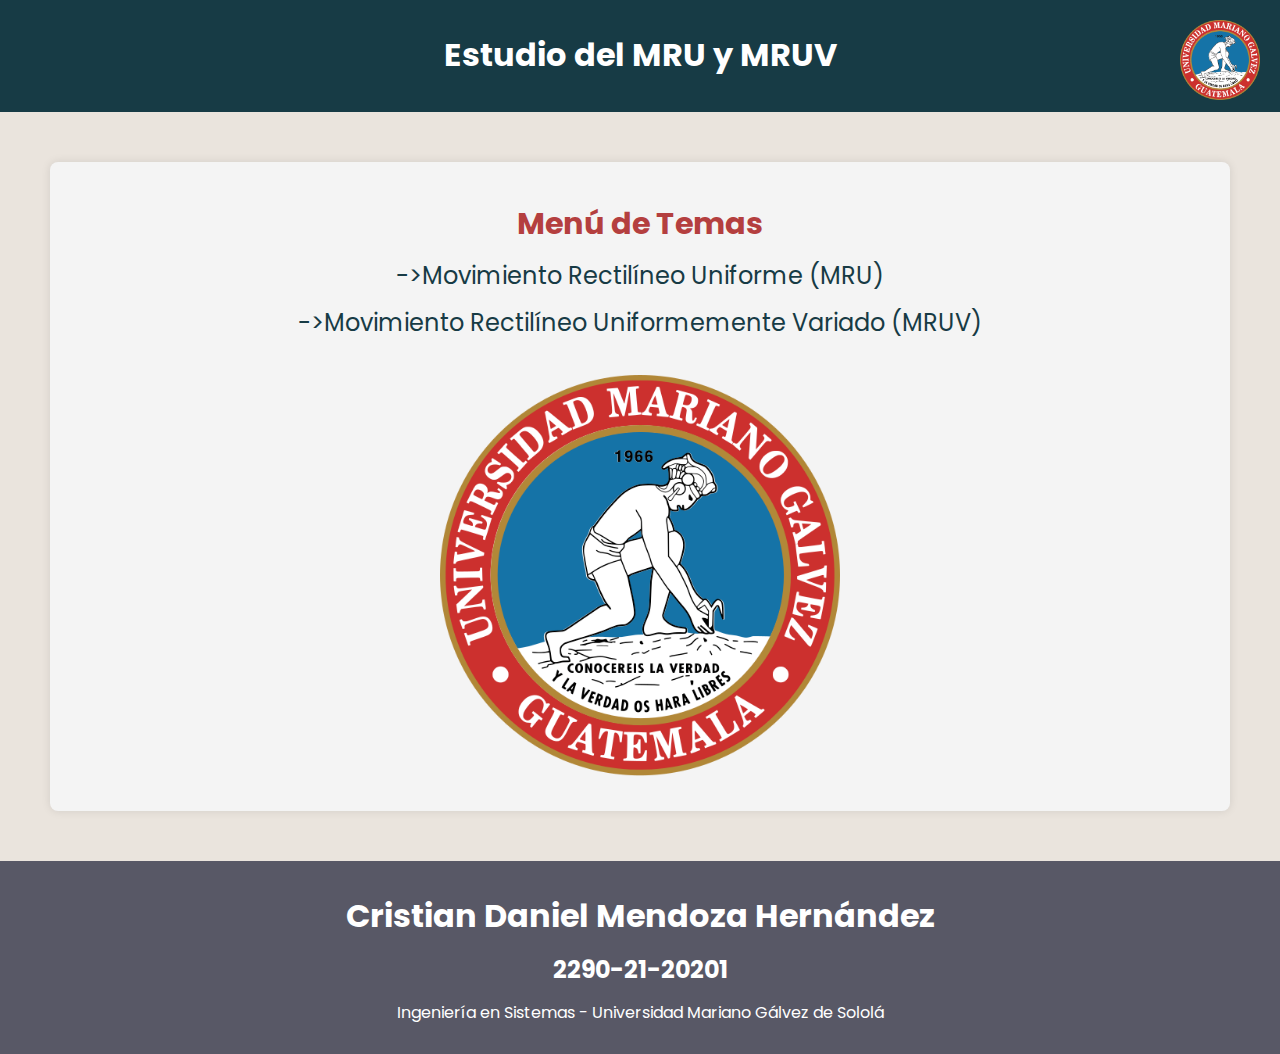
<file: index.html>
<!DOCTYPE html>
<html lang="en">
<head>
    <meta charset="UTF-8">
    <meta http-equiv="X-UA-Compatible" content="IE=edge">
    <meta name="viewport" content="width=device-width, initial-scale=1.0">
    <title>Inicio</title>
    <!-- Carga de fuentes desde Google Fonts -->
    <link href="https://fonts.googleapis.com/css2?family=Krub:wght@400;700&display=swap" rel="stylesheet">
    <!-- Pre-carga de archivos CSS para una mejora de rendimiento -->
    <link rel="preload" href="css/normalize.css" as="style">
    <link rel="preload" href="css/styles.css" as="style">
    <!-- Enlace a archivos CSS -->
    <link rel="stylesheet" href="css/normalize.css">
    <link rel="stylesheet" href="css/styles.css">
</head>
<body>
    <header>
        <h1><a class="titulo" href="index.html">Estudio del MRU y MRUV</a></h1>
        <!-- Asegurarse de que las rutas a las imágenes sean relativas y no comiencen con una barra, lo cual las haría absolutas desde la raíz -->
        <img src="img/Logo de la mariano.png" alt="Logo de la universidad" class="Logo">
    </header>
    <section class="menu-container">
        <article>
        <h2 class="tituloCalculo">Menú de Temas</h2>
        <nav>
            <ul>
                <!-- Corrección de las rutas a los archivos HTML en subdirectorios -->
                <li class="resaltar"><a href="pages/MRU.html">->Movimiento Rectilíneo Uniforme (MRU)</a></li>
                <li class="resaltar"><a href="pages/MRUV.html">->Movimiento Rectilíneo Uniformemente Variado (MRUV)</a></li>
            </ul>
            <br>
            <!-- Corrección de la ruta de imagen para consistencia -->
            <img src="img/Logo de la mariano.png" alt="Logo de la Universidad" class="LogoP">
        </nav>
        </article>
    </section>

<!--------------------------footer-------------------------->
    <footer>
        <h1>Cristian Daniel Mendoza Hernández</h1>
        <h2>2290-21-20201</h2>
        <p>Ingeniería en Sistemas - Universidad Mariano Gálvez de Sololá</p>
    </footer>
</body>
<!---------------------------------------fin pie de pagina--------------------------------------->
</html>
</file>
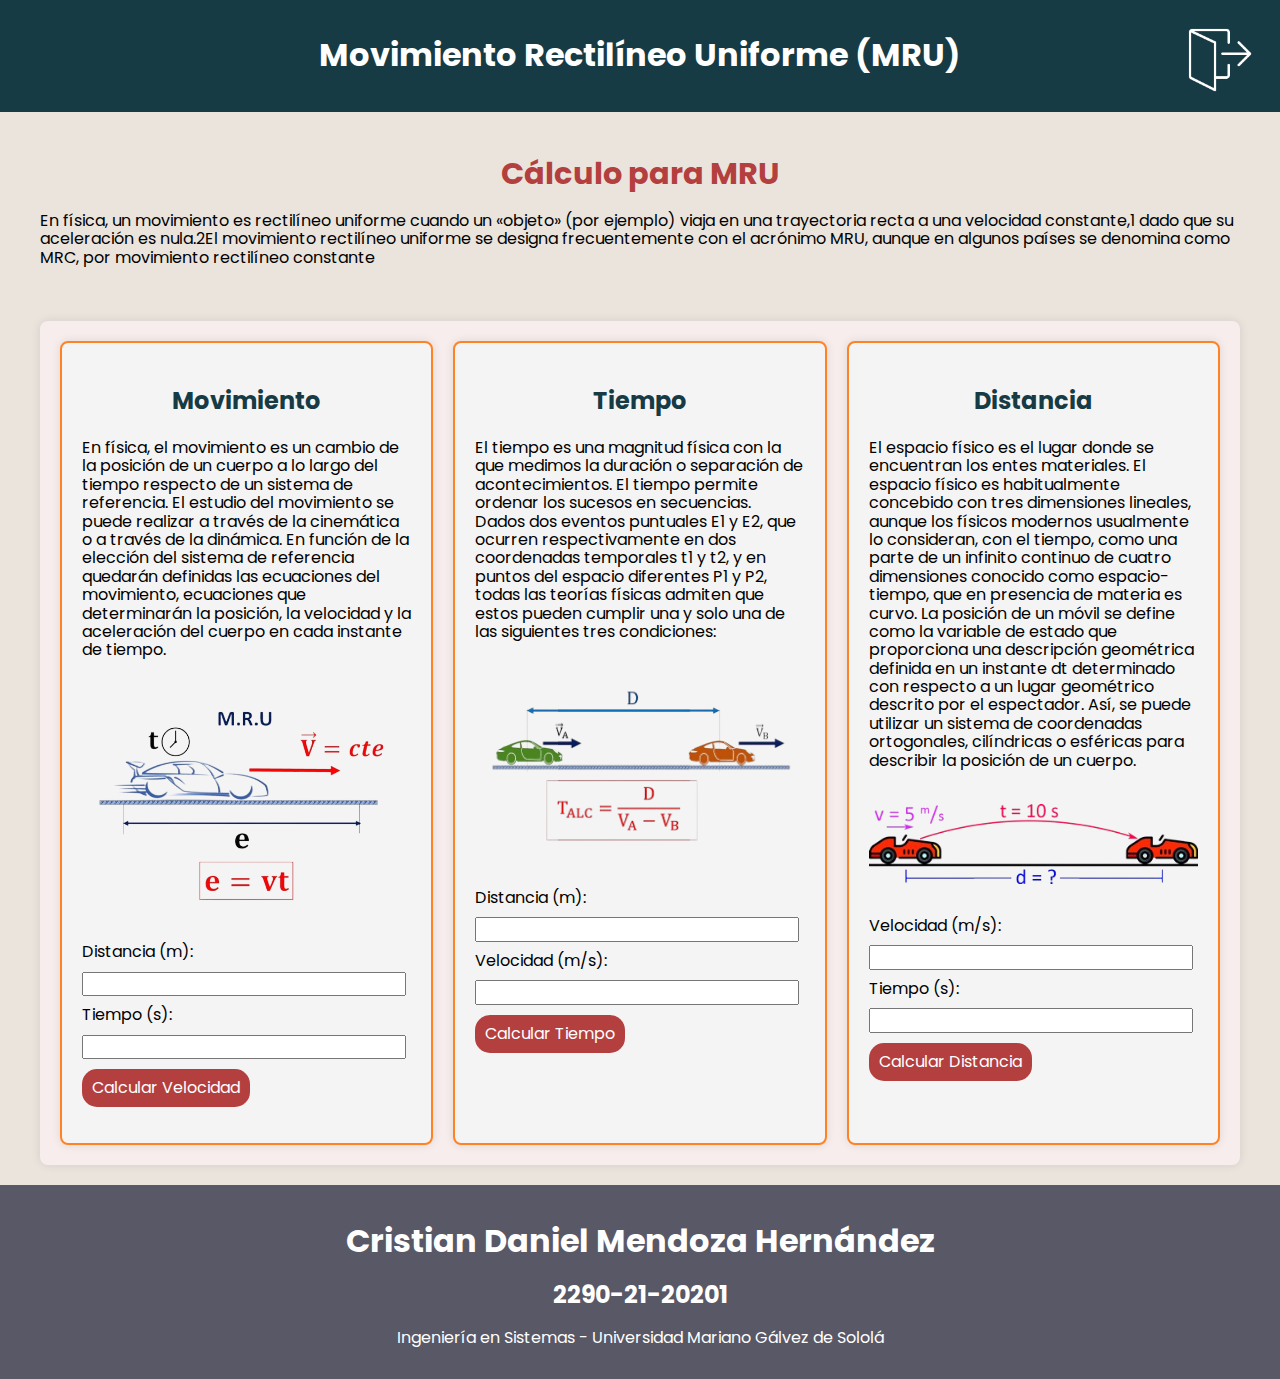
<file: pages/MRU.html>
<!DOCTYPE html>
<html lang="en">
<head>
    <meta charset="UTF-8">
    <meta http-equiv="X-UA-Compatible" content="IE=edge">
    <meta name="viewport" content="width=device-width, initial-scale=1.0">
    <title>MRU</title>
    <link href="https://fonts.googleapis.com/css2?family=Krub:wght@400;700&display=swap" rel="stylesheet">
    <link rel="preload" href="../css/normalize.css" as="style">
    <link rel="stylesheet" href="../css/normalize.css">
    <link rel="preload" href="../css/styles.css" as="style">
    <link rel="stylesheet" href="../css/styles.css">
</head>
<body>
    <header>
        <h1>Movimiento Rectilíneo Uniforme (MRU)</h1>
        <a href="../index.html"><img src="../img/exit.png" alt="Logo de la universidad" class="Logo"></a>
    </header>

    <section>
        <h2 class="tituloCalculo">Cálculo para MRU</h2>
        <p>En física, un movimiento es rectilíneo uniforme cuando un «objeto» (por ejemplo) viaja en una trayectoria recta a una velocidad constante,1​ dado que su aceleración es nula.2​El movimiento rectilíneo uniforme se designa frecuentemente con el acrónimo MRU, aunque en algunos países se denomina como MRC, por movimiento rectilíneo constante</p>
        <br>
        <!-- Contenedor de Formularios en Grid -->
        <article class="grid-container">
            <!-- Cálculo de Velocidad -->
            <form id="form-mru-velocidad">
                <h3 class="formTitulo">Movimiento</h3>
                <p>En física, el movimiento es un cambio de la posición de un cuerpo a lo largo del tiempo respecto de un sistema de referencia. El estudio del movimiento se puede realizar a través de la cinemática o a través de la dinámica. En función de la elección del sistema de referencia quedarán definidas las ecuaciones del movimiento, ecuaciones que determinarán la posición, la velocidad y la aceleración del cuerpo en cada instante de tiempo.</p>
                <br>
                <img src="../img/Movimiento.png" alt="">
                <br>    
                <br>
                <label for="distancia-vel">Distancia (m):</label>
                <input type="number" id="distancia-vel" required>
                <label for="tiempo-vel">Tiempo (s):</label>
                <input type="number" id="tiempo-vel" required>
                <button type="button" onclick="calcularVelocidad()">Calcular Velocidad</button>
                <p id="resultado-velocidad"></p>
            </form>

            <!-- Cálculo de Tiempo -->
            <form id="form-mru-tiempo">
                <h3 class="formTitulo">Tiempo</h3>
                <p>El tiempo es una magnitud física con la que medimos la duración o separación de acontecimientos. El tiempo permite ordenar los sucesos en secuencias. Dados dos eventos puntuales E1 y E2, que ocurren respectivamente en dos coordenadas temporales t1 y t2, y en puntos del espacio diferentes P1 y P2, todas las teorías físicas admiten que estos pueden cumplir una y solo una de las siguientes tres condiciones:</p>
                <br>
                <img src="../img/Tiempo.png" alt="">
                <br> 
                <br>
                <label for="distancia-tmp">Distancia (m):</label>
                <input type="number" id="distancia-tmp" required>
                <label for="velocidad-tmp">Velocidad (m/s):</label>
                <input type="number" id="velocidad-tmp" required>
                <button type="button" onclick="calcularTiempo()">Calcular Tiempo</button>
                <p id="resultado-tiempo"></p>
            </form>

            <!-- Cálculo de Distancia -->
            <form id="form-mru-distancia">
                <h3 class="formTitulo">Distancia</h3>
                <p>El espacio físico es el lugar donde se encuentran los entes materiales. El espacio físico es habitualmente concebido con tres dimensiones lineales, aunque los físicos modernos usualmente lo consideran, con el tiempo, como una parte de un infinito continuo de cuatro dimensiones conocido como espacio-tiempo, que en presencia de materia es curvo. La posición de un móvil se define como la variable de estado que proporciona una descripción geométrica definida en un instante dt determinado con respecto a un lugar geométrico descrito por el espectador. Así, se puede utilizar un sistema de coordenadas ortogonales, cilíndricas o esféricas para describir la posición de un cuerpo.</p>
                <br>
                <img src="../img/Distancia m.png" alt="">
                <br> 
                <br>    
                <label for="velocidad-dist">Velocidad (m/s):</label>
                <input type="number" id="velocidad-dist" required>
                <label for="tiempo-dist">Tiempo (s):</label>
                <input type="number" id="tiempo-dist" required>
                <button type="button" onclick="calcularDistancia()">Calcular Distancia</button>
                <p id="resultado-distancia"></p>
            </form>
        </article>
    </section>

<!--------------------------footer-------------------------->
    <footer>
        <h1>Cristian Daniel Mendoza Hernández</h1>
        <h2>2290-21-20201</h2>
        <p>Ingeniería en Sistemas - Universidad Mariano Gálvez de Sololá</p>
    </footer>
</body>
<!---------------------------------------fin pie de pagina--------------------------------------->
    <script src="../js/codigo.js"></script>
</body>
</html>
</file>
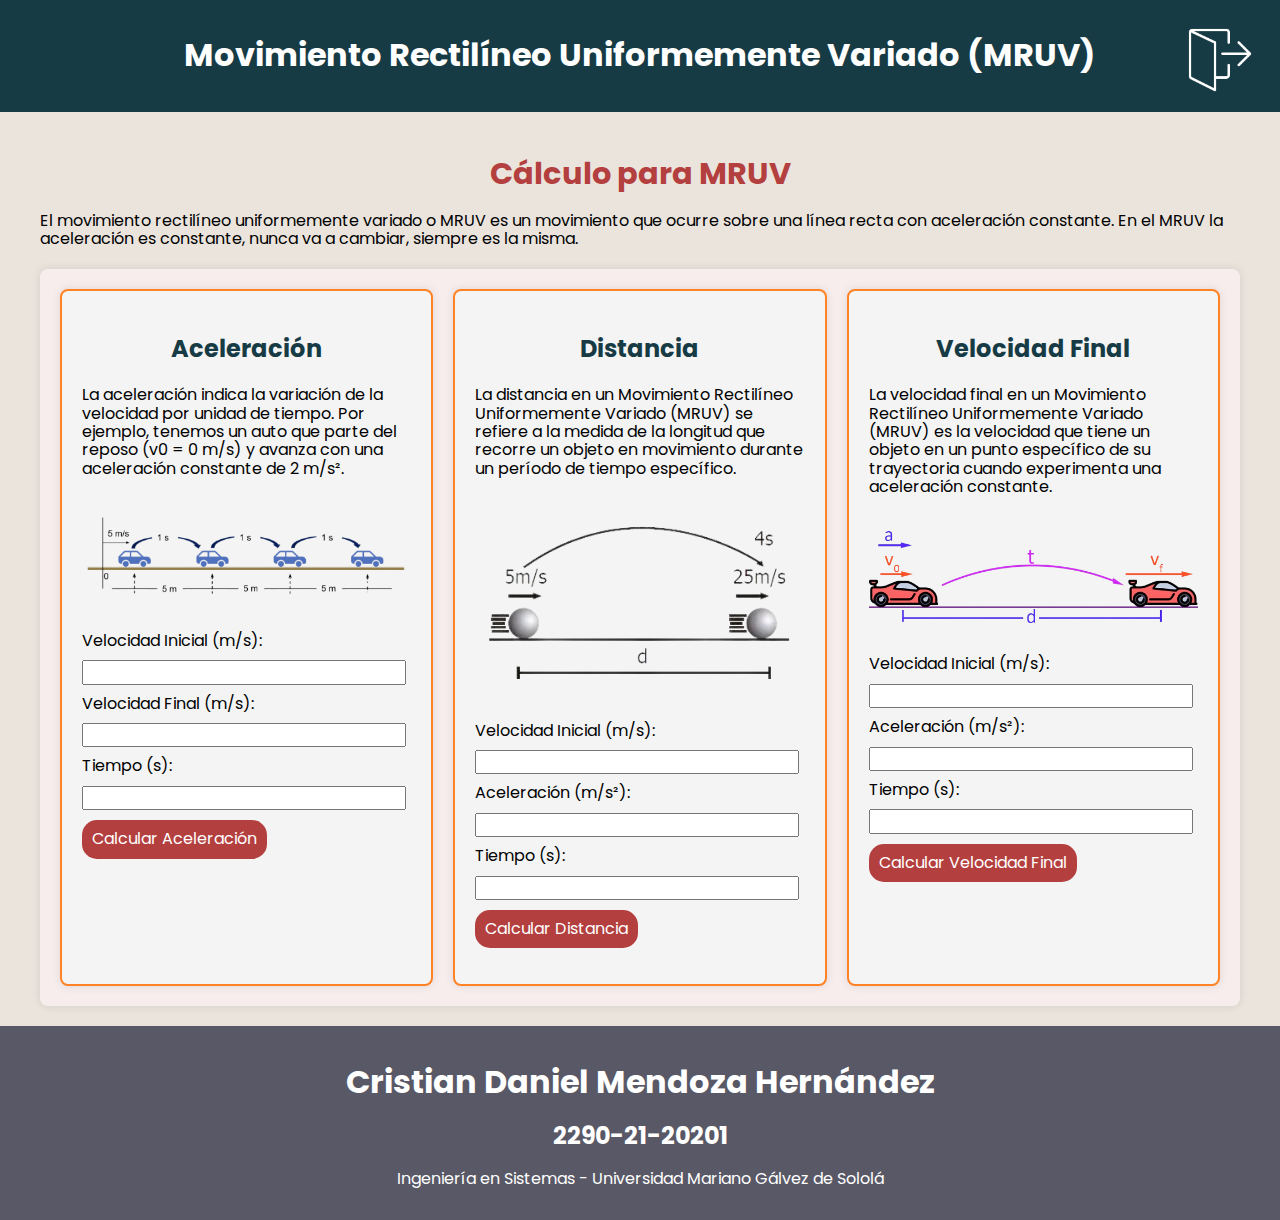
<file: pages/MRUV.html>
<!DOCTYPE html>
<html lang="en">
<head>
    <meta charset="UTF-8">
    <meta http-equiv="X-UA-Compatible" content="IE=edge">
    <meta name="viewport" content="width=device-width, initial-scale=1.0">
    <title>MRUV</title>
    <link href="https://fonts.googleapis.com/css2?family=Krub:wght@400;700&display=swap" rel="stylesheet">
    <!-- Ajuste de las rutas de los archivos CSS para que sean relativas -->
    <link rel="preload" href="../css/normalize.css" as="style">
    <link rel="stylesheet" href="../css/normalize.css">
    <link rel="preload" href="../css/styles.css" as="style">
    <link rel="stylesheet" href="../css/styles.css">
</head>
<body>
    <header>
        <h1>Movimiento Rectilíneo Uniformemente Variado (MRUV)</h1>
        <!-- Ajuste de la ruta de la imagen para que sea relativa -->
        <a href="../index.html"><img src="../img/exit.png" alt="Logo de la universidad" class="Logo"></a>
    </header>

    <section>
        <h2 class="tituloCalculo">Cálculo para MRUV</h2>
        <p>El movimiento rectilíneo uniformemente variado o MRUV es un movimiento que ocurre sobre una línea recta con aceleración constante. En el MRUV la aceleración es constante, nunca va a cambiar, siempre es la misma.</p>
        <article class="grid-container">
            <!-- Cálculo de Aceleración -->
            <form id="form-mruv-aceleracion">
                <h3 class="formTitulo">Aceleración</h3>
                <p>La aceleración indica la variación de la velocidad por unidad de tiempo. Por ejemplo, tenemos un auto que parte del reposo (v0 = 0 m/s) y avanza con una aceleración constante de 2 m/s².</p>
                <br>
                <!-- Ajuste de la ruta de la imagen para que sea relativa -->
                <img src="../img/aceleracion.png" alt="">
                <br><br>
                <label for="velocidad-inicial">Velocidad Inicial (m/s):</label>
                <input type="number" id="velocidad-inicial" required>
                <label for="velocidad-final">Velocidad Final (m/s):</label>
                <input type="number" id="velocidad-final" required>
                <label for="tiempo">Tiempo (s):</label>
                <input type="number" id="tiempo-acel" required>
                <button type="button" onclick="calcularAceleracion()">Calcular Aceleración</button>
                <p id="resultado-aceleracion"></p>
            </form>

            <!-- Cálculo de Distancia -->
            <form id="form-mruv-distancia">
                <h3 class="formTitulo">Distancia</h3>
                <p>La distancia en un Movimiento Rectilíneo Uniformemente Variado (MRUV) se refiere a la medida de la longitud que recorre un objeto en movimiento durante un período de tiempo específico.</p>
                <br>
                <!-- Ajuste de la ruta de la imagen para que sea relativa -->
                <img src="../img/Distancia.png" alt="">
                <br><br>
                <label for="velocidad-inicial">Velocidad Inicial (m/s):</label>
                <input type="number" id="velocidad-inicial-dist" required>
                <label for="aceleracion">Aceleración (m/s²):</label>
                <input type="number" id="aceleracion-dist" required>
                <label for="tiempo">Tiempo (s):</label>
                <input type="number" id="tiempo-dist" required>
                <button type="button" onclick="calcularDistanciaMRUV()">Calcular Distancia</button>
                <p id="resultado-distancia-mruv"></p>
            </form>

            <!-- Cálculo de Velocidad Final -->
            <form id="form-mruv-velocidad-final">
                <h3 class="formTitulo">Velocidad Final</h3>
                <p>La velocidad final en un Movimiento Rectilíneo Uniformemente Variado (MRUV) es la velocidad que tiene un objeto en un punto específico de su trayectoria cuando experimenta una aceleración constante.</p>
                <br>
                <!-- Ajuste de la ruta de la imagen para que sea relativa -->
                <img src="../img/Velocidad Final.png" alt="">
                <br><br>
                <label for="velocidad-inicial">Velocidad Inicial (m/s):</label>
                <input type="number" id="velocidad-inicial-final" required>
                <label for="aceleracion">Aceleración (m/s²):</label>
                <input type="number" id="aceleracion-final" required>
                <label for="tiempo">Tiempo (s):</label>
                <input type="number" id="tiempo-final" required>
                <button type="button" onclick="calcularVelocidadFinal()">Calcular Velocidad Final</button>
                <p id="resultado-velocidad-final"></p>
            </form>
        </article>
    </section>

    <!-- Ajuste de la ruta del archivo JavaScript para que sea relativa -->
    <script src="../js/codigo.js"></script>

    <footer>
        <h1>Cristian Daniel Mendoza Hernández</h1>
        <h2>2290-21-20201</h2>
        <p>Ingeniería en Sistemas - Universidad Mariano Gálvez de Sololá</p>
    </footer>
</body>
</html>
</file>
<file: css/styles.css>
@import url('https://fonts.googleapis.com/css2?family=Poppins:ital,wght@0,100;0,200;0,300;0,400;0,500;0,600;0,700;0,800;0,900;1,100;1,200;1,300;1,400;1,500;1,600;1,700;1,800;1,900&display=swap');
/* Custom propeties */
:root {
    --Color1: #173B45;
    --Color2: #B43F3F;
    --Color3: #FF8225;
    --Color4: #F8EDED;
    --Color5: #585866;
    --Color6: #EAE4DD;
    --secundarioOscuro: #rgb(233,287,2);
    --blanco: #fff;
    --negro: #000000;
    --fuentePrincipal: 'Poppins';
}
body {
    font-family: 'Poppins';
    margin: 0;
    padding: 0;
    background-color: var(--Color6);
}

header {
    background-color: var(--Color1);
    color: white;
    text-align: center;
    padding: 1em 0;
}
.Logo{
    position: absolute;
    top: 20px;
    right: 20px;
    width: 80px;
}
.LogoP{
    width: 400px;
}
.resaltar li :hover{
    background-color: var(--Color3);
}
.formTitulo{
    color: var(--Color1);
    font-size: 1.5rem;
}
.tituloCalculo{
    color: var(--Color2);
    font-size: 1.9rem;
}
footer {
    background-color: var(--Color5);
    color: var(--blanco);
    text-align: center;
    padding: 1em 0;
    position: relative;
    bottom: 0;
    width: 100%;
}

.grid-container {
    background-color: var(--Color4);
    display: grid;
    grid-template-columns: 1fr;
    gap: 20px;
    padding: 20px;
    max-width: 1200px;
    margin: auto;
}

/* Estilos para Section */
section {
    padding: 20px;
    margin: 0 auto;
    max-width: 1200px;
}

section h2 {
    text-align: center;
    margin-bottom: 20px;
}

/* Grid para Formularios */
.grid-container {
    display: grid;
    grid-template-columns: repeat(auto-fit, minmax(250px, 1fr));
    gap: 20px;
    margin-top: 20px;
}

article {
    background-color: #f4f4f4;
    padding: 20px;
    border-radius: 8px;
    box-shadow: 0 0 10px rgba(0, 0, 0, 0.1);
}


/* Grid para formularios */
.grid-container {
    display: grid;
    grid-template-columns: repeat(auto-fit, minmax(250px, 1fr));
    gap: 20px;
    margin-top: 20px;
}
#form-mruv-descripcion {
    grid-column: span 3; /* Ocupará 2 columnas */
}
form {
    background-color: #f4f4f4;
    padding: 20px;
    border-radius: 8px;
    box-shadow: 0 0 10px rgba(0, 0, 0, 0.1);
    border-top: #707070 solid 2px;
    border: var(--Color3) solid 2px;
}

form label, form input, form button {
    display: block;
    margin-bottom: 10px;
}

form button {
    padding: 10px;
    background-color: var(--Color2);
    color: white;
    border: none;
    cursor: pointer;
    border-radius: 15px;
}

form button:hover {
    background-color: var(--Color3);
}

.menu-container {
    text-align: center;
    padding: 50px;
}

h3{
    text-align: center;
}

ul {
    list-style: none;
    padding: 0;
}

li {
    margin: 20px 0;
}
img {
    max-width: 100%;
    height: auto; /* Mantiene la proporción de la imagen */
}
a {
    font-size: 1.5em;
    text-decoration: none;
    color: var(--Color1);
}

.titulo{
    font-size: 1em;
    text-decoration: none;
    color: var(--blanco);
}

/* Imágenes */
section img {
    width: 100%;
    height: auto;
    margin-bottom: 10px;
}

/* Media Queries para dispositivos móviles */
/* Estilos responsivos */
@media (max-width: 768px) {
    header, footer {
        font-size: 1rem;
    }


    form {
        padding: 15px;
    }

    button {
        padding: 8px;
    }

    header {
        flex-direction: column; /* El contenido se apilará en lugar de estar en una fila */
        text-align: center;
    }

    header h1 {
        font-size: 1.5rem; /* Reducción del tamaño del texto en pantallas pequeñas */
    }

    header .Logo {
        max-width: 100px; /* Tamaño más pequeño del logo */
    }
}
</file>
